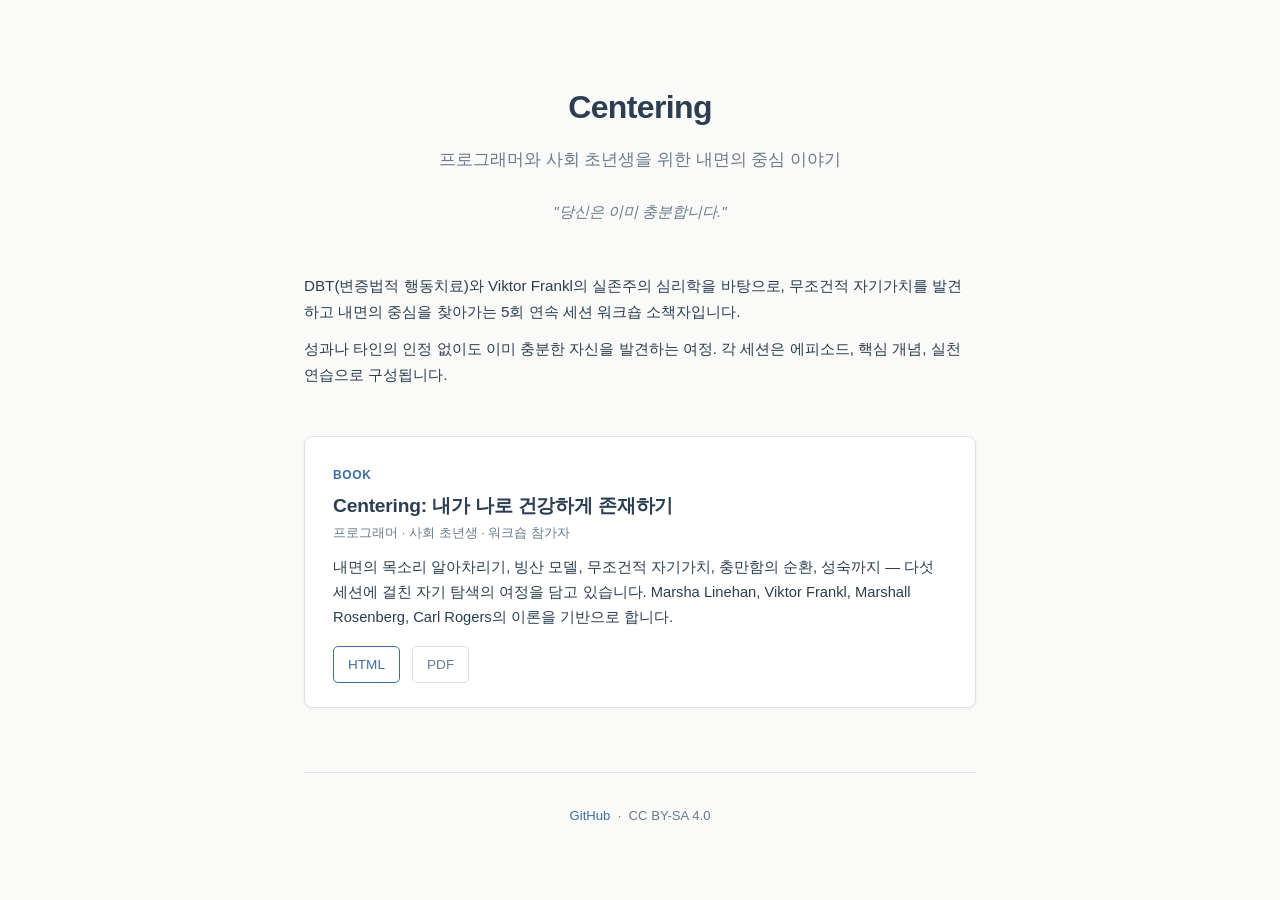
<file: site/index.html>
<!DOCTYPE html>
<html lang="ko">
<head>
  <meta charset="UTF-8">
  <meta name="viewport" content="width=device-width, initial-scale=1.0">
  <title>Centering — 내가 나로 건강하게 존재하기</title>
  <style>
    :root {
      --bg: #FAFAF8;
      --fg: #2C3E50;
      --muted: #6B7B8D;
      --accent: #3A6EA5;
      --card-bg: #FFFFFF;
      --border: #E0E0E0;
      --shadow: 0 1px 3px rgba(0,0,0,0.06);
    }

    * { margin: 0; padding: 0; box-sizing: border-box; }

    body {
      font-family: "Pretendard Variable", Pretendard, -apple-system, BlinkMacSystemFont,
                   "Noto Sans KR", "Segoe UI", sans-serif;
      background: var(--bg);
      color: var(--fg);
      line-height: 1.7;
      -webkit-font-smoothing: antialiased;
    }

    .container {
      max-width: 720px;
      margin: 0 auto;
      padding: 0 24px;
    }

    header {
      padding: 80px 0 48px;
      text-align: center;
    }

    header h1 {
      font-size: 2rem;
      font-weight: 700;
      letter-spacing: -0.02em;
      margin-bottom: 12px;
    }

    header .subtitle {
      font-size: 1.05rem;
      color: var(--muted);
      font-weight: 400;
    }

    header .epigraph {
      margin-top: 24px;
      font-style: italic;
      color: var(--muted);
      font-size: 0.95rem;
    }

    .intro {
      margin-bottom: 48px;
      color: var(--fg);
      font-size: 0.95rem;
    }

    .intro p + p {
      margin-top: 12px;
    }

    .resources {
      display: flex;
      flex-direction: column;
      gap: 20px;
      margin-bottom: 64px;
    }

    .card {
      background: var(--card-bg);
      border: 1px solid var(--border);
      border-radius: 8px;
      padding: 28px 28px 24px;
      box-shadow: var(--shadow);
    }

    .card-header {
      display: flex;
      align-items: baseline;
      gap: 10px;
      margin-bottom: 4px;
    }

    .card-label {
      font-size: 0.75rem;
      font-weight: 600;
      text-transform: uppercase;
      letter-spacing: 0.05em;
      color: var(--accent);
    }

    .card h2 {
      font-size: 1.2rem;
      font-weight: 600;
      letter-spacing: -0.01em;
    }

    .card .audience {
      font-size: 0.82rem;
      color: var(--muted);
      margin-bottom: 10px;
    }

    .card p {
      font-size: 0.92rem;
      color: var(--fg);
      margin-bottom: 16px;
    }

    .card-links {
      display: flex;
      gap: 12px;
    }

    .card-links a {
      display: inline-flex;
      align-items: center;
      gap: 6px;
      font-size: 0.85rem;
      font-weight: 500;
      color: var(--accent);
      text-decoration: none;
      padding: 6px 14px;
      border: 1px solid var(--accent);
      border-radius: 5px;
      transition: background 0.15s, color 0.15s;
    }

    .card-links a:hover {
      background: var(--accent);
      color: #fff;
    }

    .card-links a.pdf {
      border-color: var(--border);
      color: var(--muted);
    }

    .card-links a.pdf:hover {
      background: var(--fg);
      border-color: var(--fg);
      color: #fff;
    }

    footer {
      text-align: center;
      padding: 32px 0 48px;
      border-top: 1px solid var(--border);
      font-size: 0.82rem;
      color: var(--muted);
    }

    footer a {
      color: var(--accent);
      text-decoration: none;
    }

    footer a:hover {
      text-decoration: underline;
    }

    @media (max-width: 480px) {
      header { padding: 48px 0 32px; }
      header h1 { font-size: 1.5rem; }
      .card { padding: 20px; }
      .card-links { flex-direction: column; }
      .card-links a { justify-content: center; }
    }
  </style>
</head>
<body>

<div class="container">
  <header>
    <h1>Centering</h1>
    <div class="subtitle">프로그래머와 사회 초년생을 위한 내면의 중심 이야기</div>
    <div class="epigraph">"당신은 이미 충분합니다."</div>
  </header>

  <section class="intro">
    <p>
      DBT(변증법적 행동치료)와 Viktor Frankl의 실존주의 심리학을 바탕으로,
      무조건적 자기가치를 발견하고 내면의 중심을 찾아가는 5회 연속 세션 워크숍 소책자입니다.
    </p>
    <p>
      성과나 타인의 인정 없이도 이미 충분한 자신을 발견하는 여정.
      각 세션은 에피소드, 핵심 개념, 실천 연습으로 구성됩니다.
    </p>
  </section>

  <section class="resources">

    <div class="card">
      <div class="card-header">
        <span class="card-label">Book</span>
      </div>
      <h2>Centering: 내가 나로 건강하게 존재하기</h2>
      <div class="audience">프로그래머 · 사회 초년생 · 워크숍 참가자</div>
      <p>
        내면의 목소리 알아차리기, 빙산 모델, 무조건적 자기가치, 충만함의 순환, 성숙까지 —
        다섯 세션에 걸친 자기 탐색의 여정을 담고 있습니다.
        Marsha Linehan, Viktor Frankl, Marshall Rosenberg, Carl Rogers의 이론을 기반으로 합니다.
      </p>
      <div class="card-links">
        <a href="book.html">HTML</a>
        <a href="book.pdf" class="pdf">PDF</a>
      </div>
    </div>

  </section>

  <footer>
    <a href="https://github.com/warmblood-kr/centering-book">GitHub</a>
    &nbsp;&middot;&nbsp;
    CC BY-SA 4.0
  </footer>
</div>

</body>
</html>
</file>
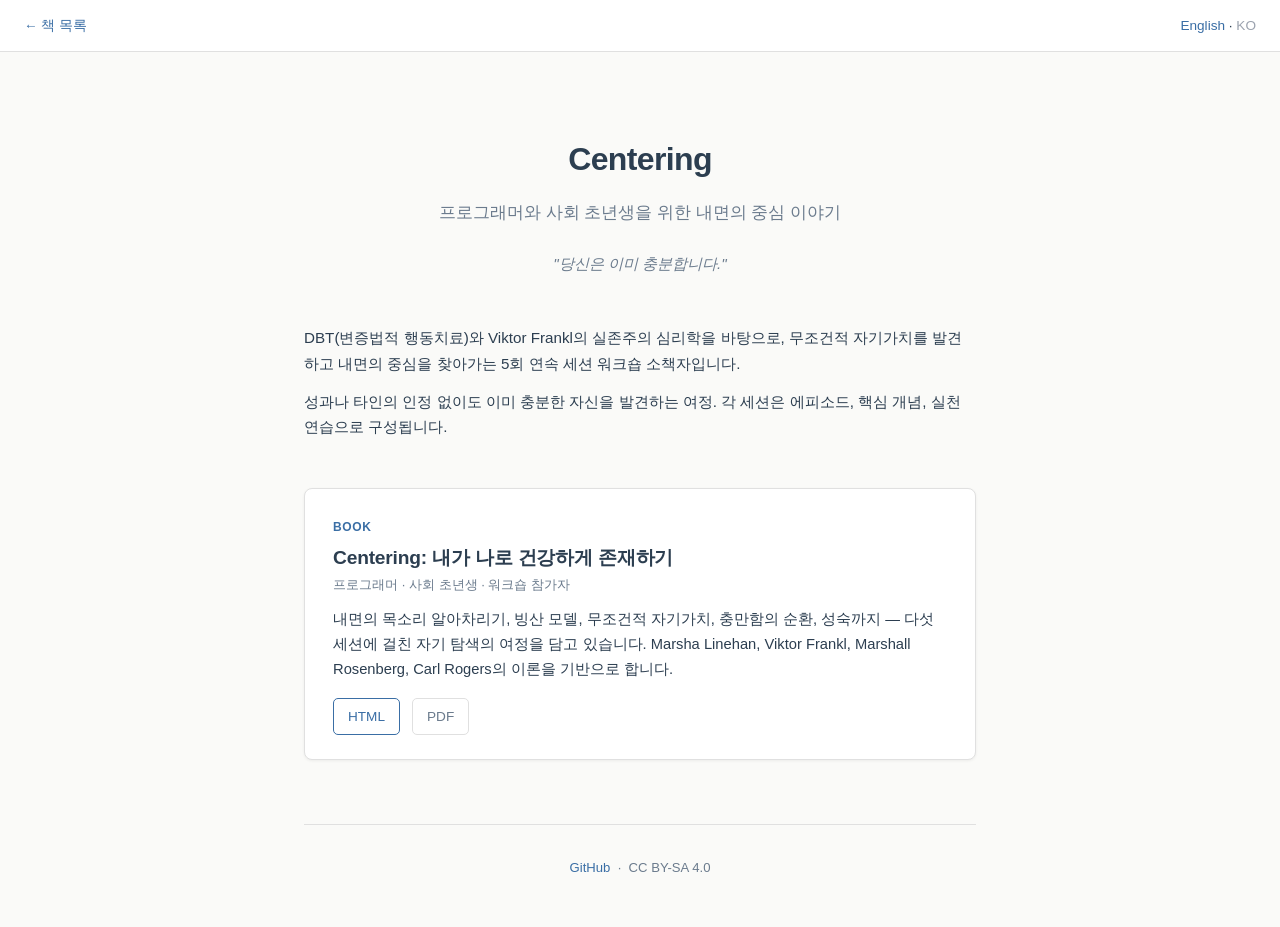
<file: site/ko/index.html>
<!DOCTYPE html>
<html lang="ko">
<head>
  <meta charset="UTF-8">
  <meta name="viewport" content="width=device-width, initial-scale=1.0">
  <title>Centering — 내가 나로 건강하게 존재하기</title>
  <link rel="alternate" hreflang="en" href="../">
  <link rel="alternate" hreflang="ko" href="./">
  <link rel="alternate" hreflang="x-default" href="../">
  <style>
    :root {
      --bg: #FAFAF8;
      --fg: #2C3E50;
      --muted: #6B7B8D;
      --accent: #3A6EA5;
      --card-bg: #FFFFFF;
      --border: #E0E0E0;
      --shadow: 0 1px 3px rgba(0,0,0,0.06);
    }

    * { margin: 0; padding: 0; box-sizing: border-box; }

    body {
      font-family: "Pretendard Variable", Pretendard, -apple-system, BlinkMacSystemFont,
                   "Noto Sans KR", "Segoe UI", sans-serif;
      background: var(--bg);
      color: var(--fg);
      line-height: 1.7;
      -webkit-font-smoothing: antialiased;
    }

    .topbar {
      display: flex;
      justify-content: space-between;
      align-items: center;
      padding: 14px 24px;
      border-bottom: 1px solid var(--border);
      background: #FFF;
      font-size: 0.85rem;
    }
    .topbar a { color: var(--accent); text-decoration: none; }
    .topbar a:hover { text-decoration: underline; }
    .topbar .lang-switch span { color: #9CA3AF; }
    .topbar .lang-switch a { font-weight: 500; }

    .container {
      max-width: 720px;
      margin: 0 auto;
      padding: 0 24px;
    }

    header {
      padding: 80px 0 48px;
      text-align: center;
    }

    header h1 {
      font-size: 2rem;
      font-weight: 700;
      letter-spacing: -0.02em;
      margin-bottom: 12px;
    }

    header .subtitle {
      font-size: 1.05rem;
      color: var(--muted);
      font-weight: 400;
    }

    header .epigraph {
      margin-top: 24px;
      font-style: italic;
      color: var(--muted);
      font-size: 0.95rem;
    }

    .intro {
      margin-bottom: 48px;
      color: var(--fg);
      font-size: 0.95rem;
    }

    .intro p + p {
      margin-top: 12px;
    }

    .resources {
      display: flex;
      flex-direction: column;
      gap: 20px;
      margin-bottom: 64px;
    }

    .card {
      background: var(--card-bg);
      border: 1px solid var(--border);
      border-radius: 8px;
      padding: 28px 28px 24px;
      box-shadow: var(--shadow);
    }

    .card-header {
      display: flex;
      align-items: baseline;
      gap: 10px;
      margin-bottom: 4px;
    }

    .card-label {
      font-size: 0.75rem;
      font-weight: 600;
      text-transform: uppercase;
      letter-spacing: 0.05em;
      color: var(--accent);
    }

    .card h2 {
      font-size: 1.2rem;
      font-weight: 600;
      letter-spacing: -0.01em;
    }

    .card .audience {
      font-size: 0.82rem;
      color: var(--muted);
      margin-bottom: 10px;
    }

    .card p {
      font-size: 0.92rem;
      color: var(--fg);
      margin-bottom: 16px;
    }

    .card-links {
      display: flex;
      gap: 12px;
    }

    .card-links a {
      display: inline-flex;
      align-items: center;
      gap: 6px;
      font-size: 0.85rem;
      font-weight: 500;
      color: var(--accent);
      text-decoration: none;
      padding: 6px 14px;
      border: 1px solid var(--accent);
      border-radius: 5px;
      transition: background 0.15s, color 0.15s;
    }

    .card-links a:hover {
      background: var(--accent);
      color: #fff;
    }

    .card-links a.pdf {
      border-color: var(--border);
      color: var(--muted);
    }

    .card-links a.pdf:hover {
      background: var(--fg);
      border-color: var(--fg);
      color: #fff;
    }

    footer {
      text-align: center;
      padding: 32px 0 48px;
      border-top: 1px solid var(--border);
      font-size: 0.82rem;
      color: var(--muted);
    }

    footer a {
      color: var(--accent);
      text-decoration: none;
    }

    footer a:hover {
      text-decoration: underline;
    }

    @media (max-width: 480px) {
      header { padding: 48px 0 32px; }
      header h1 { font-size: 1.5rem; }
      .card { padding: 20px; }
      .card-links { flex-direction: column; }
      .card-links a { justify-content: center; }
      .topbar { padding: 10px 16px; font-size: 0.8rem; }
    }
  </style>
</head>
<body>

<div class="topbar">
  <a href="https://toracle.github.io/books/ko/">← 책 목록</a>
  <span class="lang-switch">
    <a href="../">English</a> · <span>KO</span>
  </span>
</div>

<div class="container">
  <header>
    <h1>Centering</h1>
    <div class="subtitle">프로그래머와 사회 초년생을 위한 내면의 중심 이야기</div>
    <div class="epigraph">"당신은 이미 충분합니다."</div>
  </header>

  <section class="intro">
    <p>
      DBT(변증법적 행동치료)와 Viktor Frankl의 실존주의 심리학을 바탕으로,
      무조건적 자기가치를 발견하고 내면의 중심을 찾아가는 5회 연속 세션 워크숍 소책자입니다.
    </p>
    <p>
      성과나 타인의 인정 없이도 이미 충분한 자신을 발견하는 여정.
      각 세션은 에피소드, 핵심 개념, 실천 연습으로 구성됩니다.
    </p>
  </section>

  <section class="resources">

    <div class="card">
      <div class="card-header">
        <span class="card-label">Book</span>
      </div>
      <h2>Centering: 내가 나로 건강하게 존재하기</h2>
      <div class="audience">프로그래머 · 사회 초년생 · 워크숍 참가자</div>
      <p>
        내면의 목소리 알아차리기, 빙산 모델, 무조건적 자기가치, 충만함의 순환, 성숙까지 —
        다섯 세션에 걸친 자기 탐색의 여정을 담고 있습니다.
        Marsha Linehan, Viktor Frankl, Marshall Rosenberg, Carl Rogers의 이론을 기반으로 합니다.
      </p>
      <div class="card-links">
        <a href="book.html">HTML</a>
        <a href="book.pdf" class="pdf">PDF</a>
      </div>
    </div>

  </section>

  <footer>
    <a href="https://github.com/warmblood-kr/centering-book">GitHub</a>
    &nbsp;&middot;&nbsp;
    CC BY-SA 4.0
  </footer>
</div>

</body>
</html>
</file>
